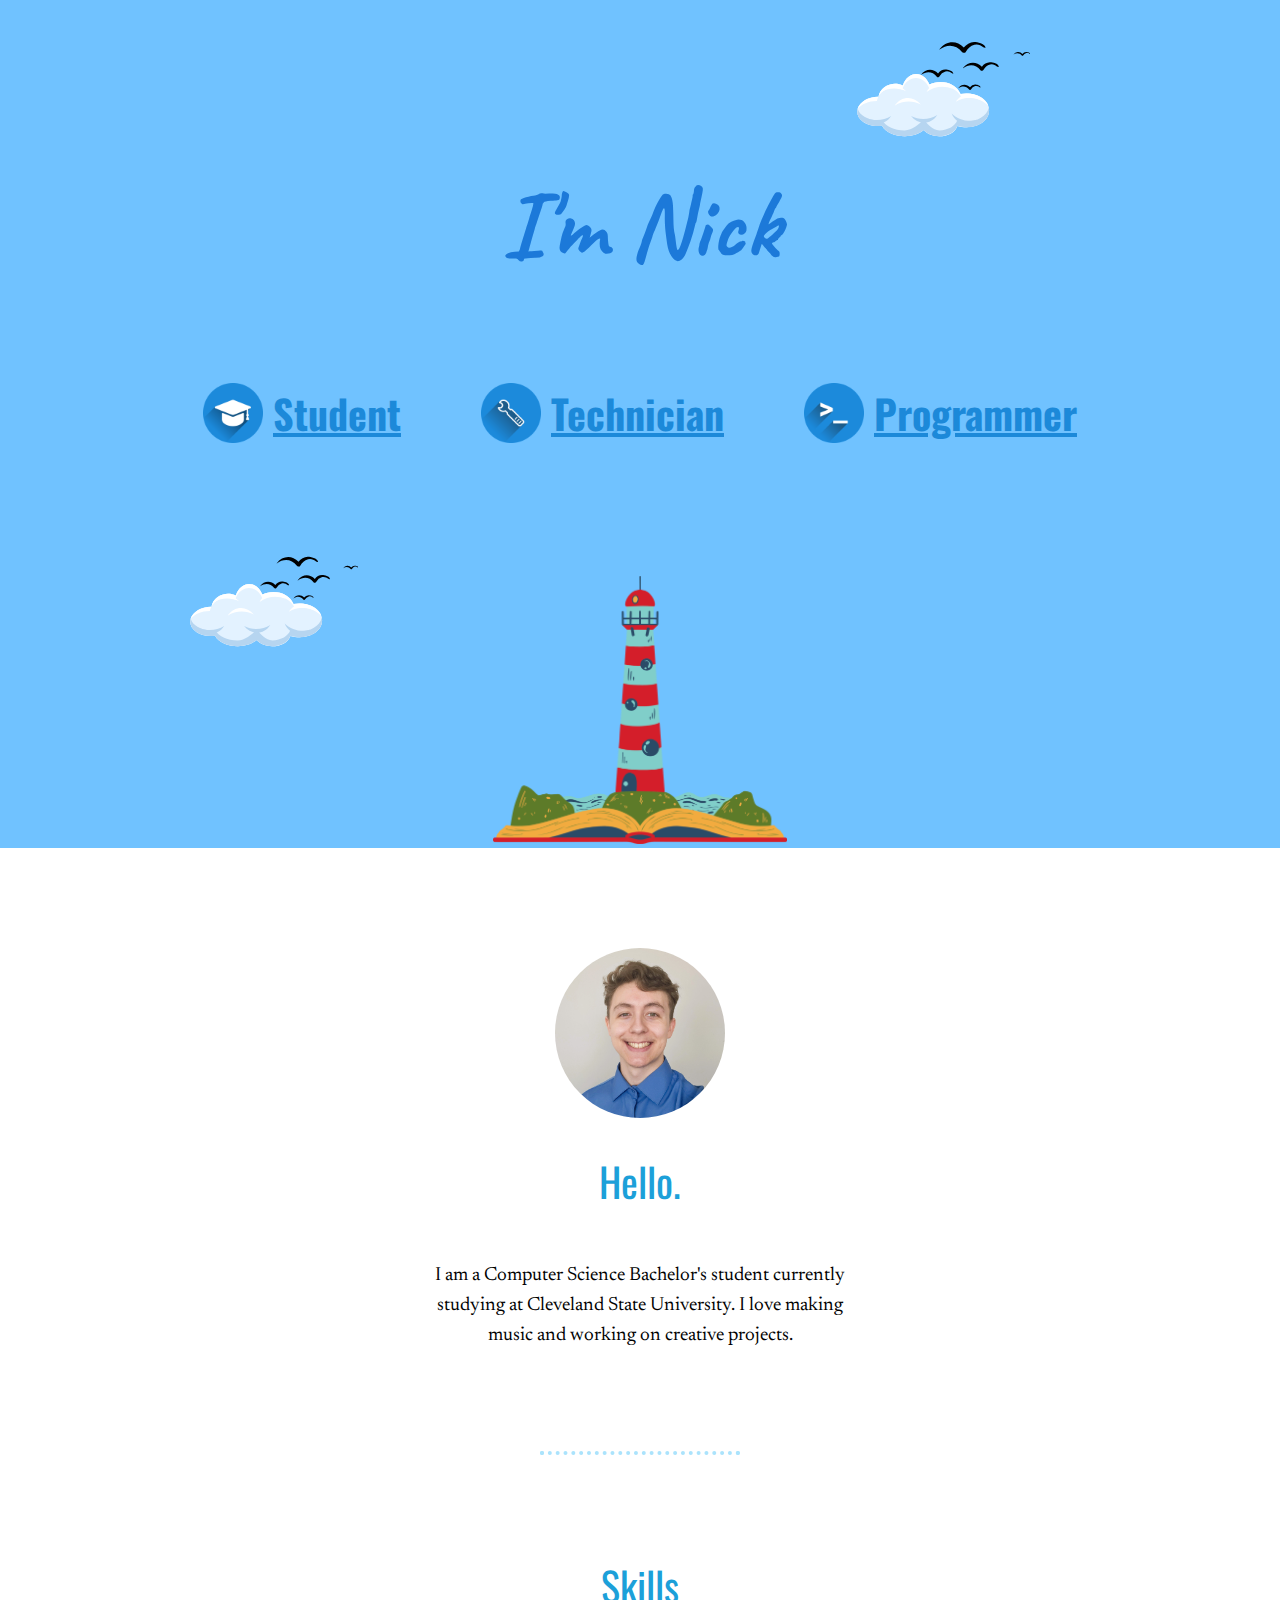
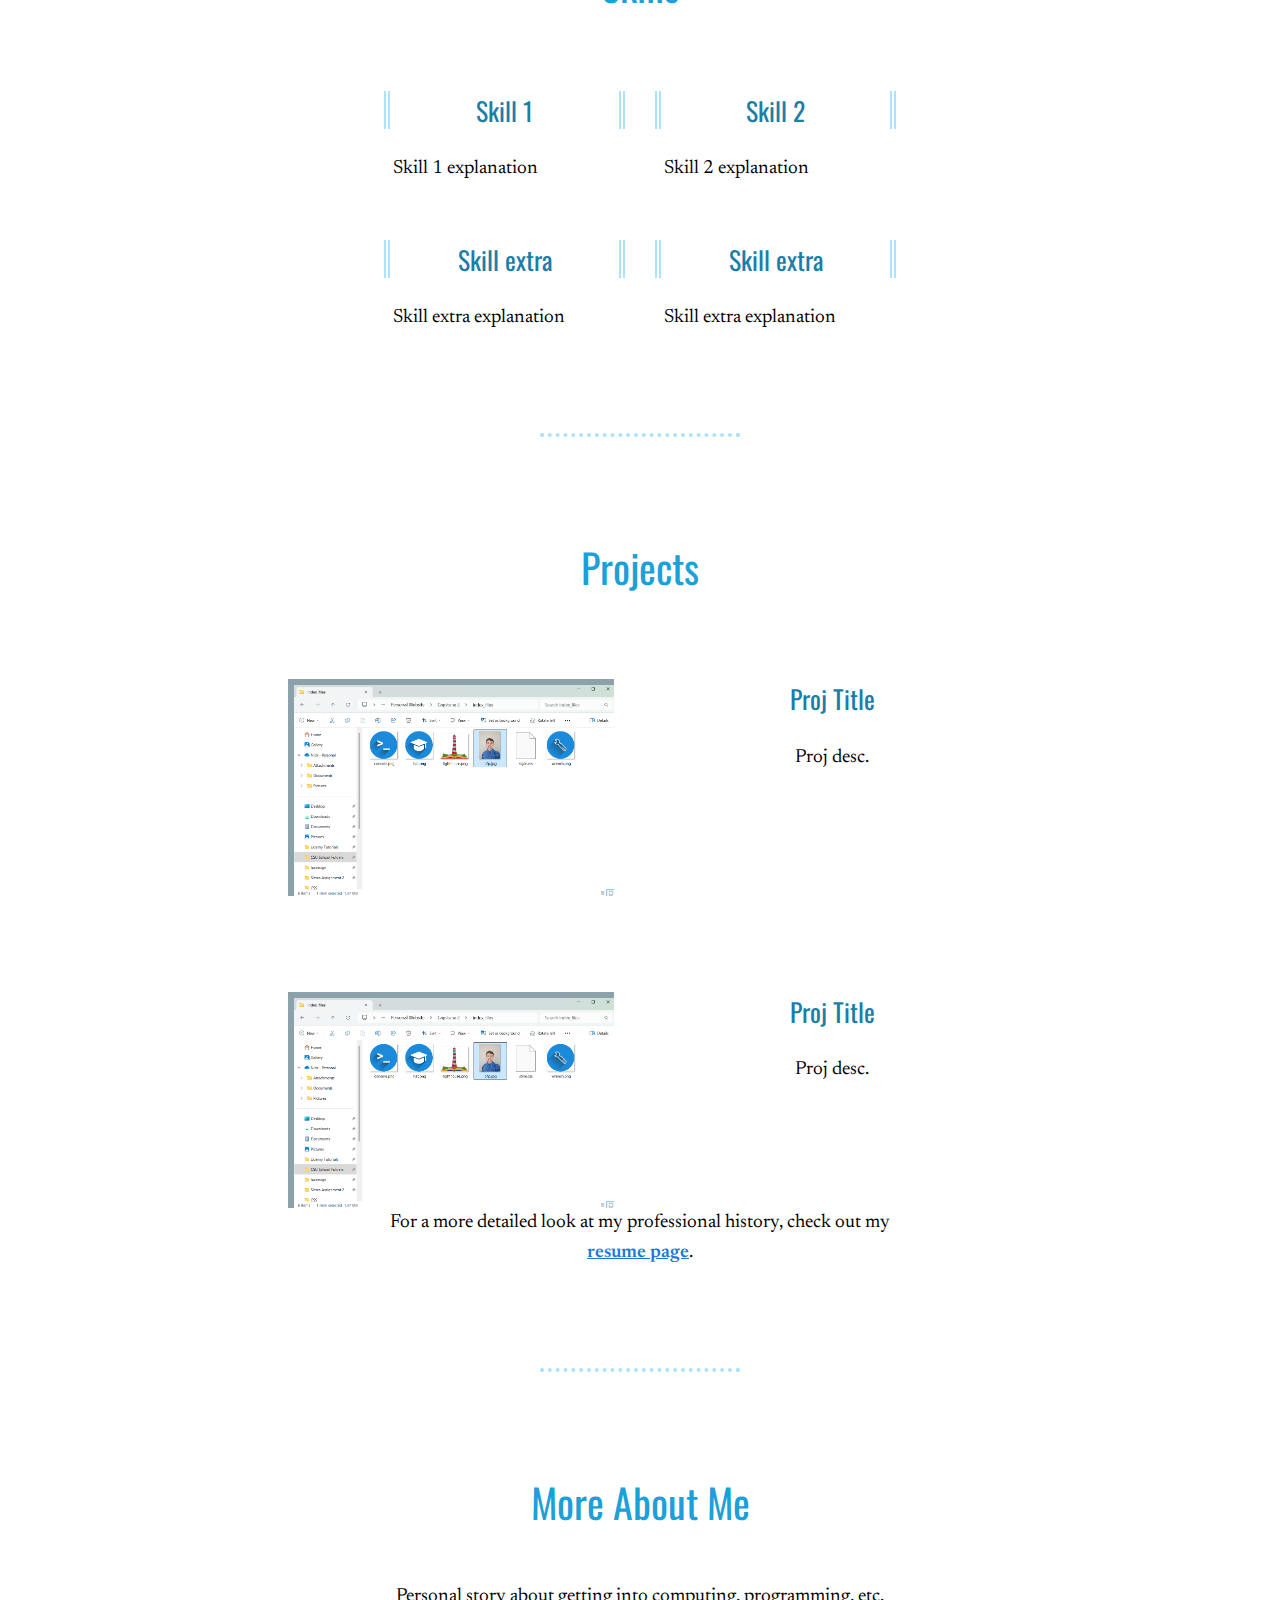
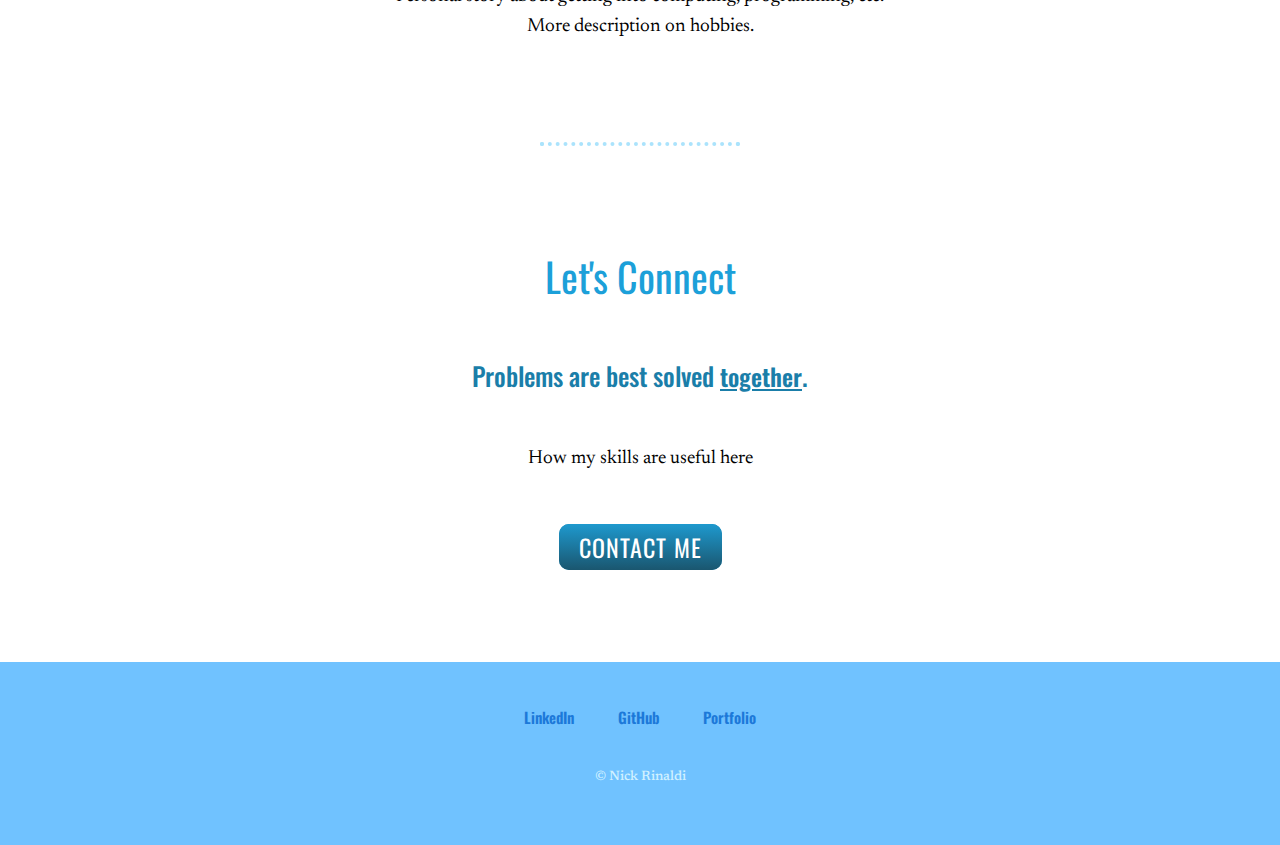
<file: index.html>
<!DOCTYPE html>
<html lang="eng-US">
  <head>
    <meta charset="UTF-8" />
    <meta name="viewport" content="width=device-width, initial-scale=1.0" />
    <title>Nick Rinaldi</title>

    <link href="./index_files/style.css" rel="stylesheet" />
    <link rel="preconnect" href="https://fonts.googleapis.com" />
    <link rel="preconnect" href="https://fonts.gstatic.com" crossorigin />
    <link
      href="https://fonts.googleapis.com/css2?family=Caveat:wght@400..700&family=Newsreader:ital,opsz,wght@0,6..72,200..800;1,6..72,200..800&family=Oswald:wght@200..700&display=swap"
      rel="stylesheet"
    />
  </head>

  <body>
    <div class="top-container div-fill">
      <svg
        xmlns="http://www.w3.org/2000/svg"
        xmlns:xlink="http://www.w3.org/1999/xlink"
        data-name="Layer 1"
        preserveAspectRatio="xMidYMid meet"
        version="1.0"
        viewBox="0.0 -1.9 107.6 49.2"
        zoomAndPan="magnify"
        style="fill: rgb(0, 0, 0)"
        original_string_length="2039"
        height="50px"
        class="bird b1"
      >
        <g id="__id8_s0svmqqsln">
          <path
            d="M18.3,7.46c7.44-5.69,16.33-5,22.05,2.5a1.75,1.75,0,0,0,1.74.75A1.79,1.79,0,0,0,44,9.8c2-3.3,4.7-6,8.53-7a9.2,9.2,0,0,1,5.63.44c1.79.65,3.11,2.36,5,2.54a.34.34,0,0,0,.35-.42C62.67,1.53,55.5,0,52.23,0,48.1.07,44.64,2.4,42.11,5.48,35-1.89,24.48-1.28,18.14,7.32,18.06,7.42,18.21,7.52,18.3,7.46Z"
            style="fill: rgb(0, 0, 0)"
          />
        </g>
        <g id="__id9_s0svmqqsln">
          <path
            d="M67.81,20.07a10.59,10.59,0,0,0-7.88,4.27c-5.57-5.74-13.73-5.26-18.67,1.43-.06.08.05.16.12.11,5.8-4.43,12.73-3.93,17.18,1.94a1.36,1.36,0,0,0,1.36.59,1.4,1.4,0,0,0,1.44-.71A11.21,11.21,0,0,1,68,22.24a7.1,7.1,0,0,1,4.39.35c1.4.5,2.42,1.83,3.88,2a.27.27,0,0,0,.27-.33C76,21.26,70.36,20,67.81,20.07Z"
            style="fill: rgb(0, 0, 0)"
          />
        </g>
        <g id="__id10_s0svmqqsln">
          <path
            d="M23.88,27.16A9.52,9.52,0,0,0,16.8,31c-5-5.16-12.34-4.73-16.79,1.29,0,.07,0,.14.11.1,5.22-4,11.44-3.53,15.44,1.75a1.23,1.23,0,0,0,1.22.52,1.24,1.24,0,0,0,1.3-.63,10.07,10.07,0,0,1,6-4.91,6.44,6.44,0,0,1,3.95.31c1.25.45,2.17,1.65,3.48,1.78a.25.25,0,0,0,.25-.3C31.19,28.23,26.17,27.12,23.88,27.16Z"
            style="fill: rgb(0, 0, 0)"
          />
        </g>
        <g id="__id11_s0svmqqsln">
          <path
            d="M53.16,42a6.61,6.61,0,0,0-4.92,2.66c-3.48-3.58-8.57-3.28-11.66.9,0,0,0,.1.08.07,3.62-2.77,7.94-2.46,10.72,1.21a.87.87,0,0,0,.85.37.88.88,0,0,0,.9-.44,7,7,0,0,1,4.15-3.41A4.43,4.43,0,0,1,56,43.6c.87.31,1.51,1.15,2.42,1.24a.17.17,0,0,0,.17-.21C58.24,42.77,54.75,42,53.16,42Z"
            style="fill: rgb(0, 0, 0)"
          />
        </g>
        <g id="__id12_s0svmqqsln">
          <path
            d="M103.53,9.8a5,5,0,0,0-3.71,2,5.51,5.51,0,0,0-8.78.68s0,.07.06,0c2.73-2.09,6-1.85,8.08.91a.65.65,0,0,0,.63.28.66.66,0,0,0,.68-.33,5.28,5.28,0,0,1,3.13-2.57,3.31,3.31,0,0,1,2.06.16c.66.24,1.14.86,1.83.93a.12.12,0,0,0,.12-.15C107.35,10.36,104.72,9.78,103.53,9.8Z"
            style="fill: rgb(0, 0, 0)"
          />
        </g>
      </svg>

      <svg
        xmlns="http://www.w3.org/2000/svg"
        xmlns:xlink="http://www.w3.org/1999/xlink"
        preserveAspectRatio="xMidYMid meet"
        version="1.0"
        viewBox="29.6 137.0 441.5 225.5"
        zoomAndPan="magnify"
        style="fill: rgb(0, 0, 0)"
        original_string_length="4785"
        width="232.63656371490794px"
        height="118.85613527979842px"
        class="cloud c1"
      >
        <g>
          <g id="__id13_s0pccs9s9">
            <path
              d="M 370.046875 214.453125 C 357.4375 179.757812 307.171875 164.597656 269.601562 183.84375 C 252.144531 137.019531 199.9375 138.867188 184.492188 186.835938 C 151.957031 171.296875 111.699219 189.40625 105.984375 222.878906 C 67.863281 223.011719 37.644531 244.871094 37.710938 271.152344 C 37.789062 300.589844 76.503906 322.5 117.765625 316.417969 C 137.097656 354.160156 214.53125 362.4375 251.542969 330.390625 C 279.851562 362.339844 348.308594 354.082031 360.046875 317 C 404.855469 331.40625 462.203125 310.378906 462.203125 267.011719 C 462.203125 227.164062 413.554688 205.789062 370.046875 214.453125"
              style="fill: rgb(227, 242, 255)"
            />
          </g>
          <g id="__id14_s0pccs9s9">
            <path
              d="M 370.046875 214.453125 C 357.4375 179.757812 307.171875 164.597656 269.601562 183.84375 C 252.144531 137.019531 199.9375 138.867188 184.492188 186.835938 C 151.957031 171.296875 111.699219 189.40625 105.984375 222.878906 C 67.863281 223.011719 37.644531 244.871094 37.710938 271.152344 C 37.789062 300.589844 76.503906 322.5 117.765625 316.417969 C 137.097656 354.160156 214.53125 362.4375 251.542969 330.390625 C 279.851562 362.339844 348.308594 354.082031 360.046875 317 C 404.855469 331.40625 462.203125 310.378906 462.203125 267.011719 C 462.203125 227.164062 413.554688 205.789062 370.046875 214.453125"
              style="fill: rgb(227, 242, 255)"
            />
          </g>
          <g id="__id15_s0pccs9s9">
            <path
              d="M 105.65625 222.886719 C 103.367188 227.15625 101.726562 231.8125 100.863281 236.828125 C 73.898438 236.910156 50.761719 247.3125 38.820312 262.402344 C 44.5625 240.265625 72.019531 223.109375 105.65625 222.886719"
              style="fill: rgb(255, 255, 255)"
            />
          </g>
          <g id="__id16_s0pccs9s9">
            <path
              d="M 460.289062 253.816406 C 443.589844 231.847656 407.515625 221.753906 374.316406 228.257812 C 361.257812 192.960938 309.210938 177.546875 270.304688 197.125 C 252.214844 149.496094 198.152344 151.378906 182.160156 200.15625 C 153.773438 186.84375 119.679688 197.835938 106.148438 222.007812 C 112.414062 189.078125 152.25 171.429688 184.5 186.828125 C 199.945312 138.859375 252.148438 137.015625 269.609375 183.847656 C 307.175781 164.605469 357.429688 179.765625 370.050781 214.453125 C 408.480469 206.8125 450.90625 222.582031 460.289062 253.816406"
              style="fill: rgb(255, 255, 255)"
            />
          </g>
          <g id="__id17_s0pccs9s9">
            <path
              d="M 106.148438 222.007812 C 106.078125 222.296875 106.027344 222.582031 105.976562 222.886719 L 105.65625 222.886719 C 105.808594 222.582031 105.976562 222.296875 106.148438 222.007812"
              style="fill: rgb(227, 242, 255)"
            />
          </g>
          <g id="__id18_s0pccs9s9">
            <path
              d="M 360.039062 316.992188 C 348.367188 353.980469 279.9375 362.425781 251.535156 330.390625 C 214.480469 362.488281 137.042969 354.09375 117.765625 316.414062 C 72.046875 323.195312 29.566406 295.421875 39.023438 261.675781 C 46.136719 286.472656 81.191406 303.207031 117.765625 297.785156 C 127.828125 317.449219 156.484375 331.625 190.273438 331.625 C 215.359375 331.625 237.972656 309.523438 251.894531 297.464844 C 262.480469 309.402344 280.722656 331.625 301.910156 331.625 C 330.28125 331.625 354.027344 317.414062 360.039062 298.359375 C 401.386719 311.660156 453.679688 294.800781 461.273438 257.695312 C 471.050781 305.5 409.464844 332.890625 360.039062 316.992188"
              style="fill: rgb(182, 213, 240)"
            />
          </g>
          <g id="__id19_s0pccs9s9">
            <path
              d="M 423.949219 297.574219 C 395.003906 322.199219 355.6875 312.292969 341.777344 277.097656 C 363.453125 297.980469 395.007812 305.84375 423.949219 297.574219"
              style="fill: rgb(182, 213, 240)"
            />
          </g>
          <g id="__id20_s0pccs9s9">
            <path
              d="M 146.90625 285.136719 C 126.160156 316.976562 85.648438 318.65625 62.304688 288.871094 C 89.023438 302.726562 121.511719 301.296875 146.90625 285.136719"
              style="fill: rgb(182, 213, 240)"
            />
          </g>
          <g id="__id21_s0pccs9s9">
            <path
              d="M 295.496094 281.636719 C 274.746094 313.480469 234.238281 315.160156 210.890625 285.375 C 237.609375 299.230469 270.097656 297.796875 295.496094 281.636719"
              style="fill: rgb(182, 213, 240)"
            />
          </g>
          <g id="__id22_s0pccs9s9">
            <path
              d="M 157.824219 251.824219 C 178.574219 219.980469 219.085938 218.300781 242.429688 248.085938 C 215.710938 234.230469 183.222656 235.664062 157.824219 251.824219"
              style="fill: rgb(255, 255, 255)"
            />
          </g>
          <g id="__id23_s0pccs9s9">
            <path
              d="M 354.863281 239.3125 C 375.613281 207.46875 416.125 205.789062 439.46875 235.574219 C 412.75 221.71875 380.261719 223.152344 354.863281 239.3125"
              style="fill: rgb(255, 255, 255)"
            />
          </g>
          <g id="__id24_s0pccs9s9">
            <path
              d="M 260.84375 207.550781 C 279.179688 174.257812 319.453125 169.585938 344.9375 197.5625 C 317.269531 185.722656 284.976562 189.554688 260.84375 207.550781"
              style="fill: rgb(255, 255, 255)"
            />
          </g>
          <g id="__id25_s0pccs9s9">
            <path
              d="M 110.394531 210.40625 C 130.832031 178.363281 171.324219 176.285156 194.960938 205.84375 C 168.105469 192.25 135.632812 194 110.394531 210.40625"
              style="fill: rgb(255, 255, 255)"
            />
          </g>
        </g>
      </svg>
      <h1>I'm Nick</h1>
      <div class="titles">
        <h2 class="title">
          <img src="./index_files/hat.png" class="title-icon" />
          Student
        </h2>
        <h2 class="title">
          <img src="./index_files/wrench.png" class="title-icon" />
          Technician
        </h2>
        <h2 class="title">
          <img src="./index_files/console.png" class="title-icon" />
          Programmer
        </h2>
      </div>
      <svg
        xmlns="http://www.w3.org/2000/svg"
        xmlns:xlink="http://www.w3.org/1999/xlink"
        data-name="Layer 1"
        preserveAspectRatio="xMidYMid meet"
        version="1.0"
        viewBox="0.0 -1.9 107.6 49.2"
        zoomAndPan="magnify"
        style="fill: rgb(0, 0, 0)"
        original_string_length="2039"
        height="50px"
        class="bird b2"
      >
        <g id="__id8_s0svmqqsln">
          <path
            d="M18.3,7.46c7.44-5.69,16.33-5,22.05,2.5a1.75,1.75,0,0,0,1.74.75A1.79,1.79,0,0,0,44,9.8c2-3.3,4.7-6,8.53-7a9.2,9.2,0,0,1,5.63.44c1.79.65,3.11,2.36,5,2.54a.34.34,0,0,0,.35-.42C62.67,1.53,55.5,0,52.23,0,48.1.07,44.64,2.4,42.11,5.48,35-1.89,24.48-1.28,18.14,7.32,18.06,7.42,18.21,7.52,18.3,7.46Z"
            style="fill: rgb(0, 0, 0)"
          />
        </g>
        <g id="__id9_s0svmqqsln">
          <path
            d="M67.81,20.07a10.59,10.59,0,0,0-7.88,4.27c-5.57-5.74-13.73-5.26-18.67,1.43-.06.08.05.16.12.11,5.8-4.43,12.73-3.93,17.18,1.94a1.36,1.36,0,0,0,1.36.59,1.4,1.4,0,0,0,1.44-.71A11.21,11.21,0,0,1,68,22.24a7.1,7.1,0,0,1,4.39.35c1.4.5,2.42,1.83,3.88,2a.27.27,0,0,0,.27-.33C76,21.26,70.36,20,67.81,20.07Z"
            style="fill: rgb(0, 0, 0)"
          />
        </g>
        <g id="__id10_s0svmqqsln">
          <path
            d="M23.88,27.16A9.52,9.52,0,0,0,16.8,31c-5-5.16-12.34-4.73-16.79,1.29,0,.07,0,.14.11.1,5.22-4,11.44-3.53,15.44,1.75a1.23,1.23,0,0,0,1.22.52,1.24,1.24,0,0,0,1.3-.63,10.07,10.07,0,0,1,6-4.91,6.44,6.44,0,0,1,3.95.31c1.25.45,2.17,1.65,3.48,1.78a.25.25,0,0,0,.25-.3C31.19,28.23,26.17,27.12,23.88,27.16Z"
            style="fill: rgb(0, 0, 0)"
          />
        </g>
        <g id="__id11_s0svmqqsln">
          <path
            d="M53.16,42a6.61,6.61,0,0,0-4.92,2.66c-3.48-3.58-8.57-3.28-11.66.9,0,0,0,.1.08.07,3.62-2.77,7.94-2.46,10.72,1.21a.87.87,0,0,0,.85.37.88.88,0,0,0,.9-.44,7,7,0,0,1,4.15-3.41A4.43,4.43,0,0,1,56,43.6c.87.31,1.51,1.15,2.42,1.24a.17.17,0,0,0,.17-.21C58.24,42.77,54.75,42,53.16,42Z"
            style="fill: rgb(0, 0, 0)"
          />
        </g>
        <g id="__id12_s0svmqqsln">
          <path
            d="M103.53,9.8a5,5,0,0,0-3.71,2,5.51,5.51,0,0,0-8.78.68s0,.07.06,0c2.73-2.09,6-1.85,8.08.91a.65.65,0,0,0,.63.28.66.66,0,0,0,.68-.33,5.28,5.28,0,0,1,3.13-2.57,3.31,3.31,0,0,1,2.06.16c.66.24,1.14.86,1.83.93a.12.12,0,0,0,.12-.15C107.35,10.36,104.72,9.78,103.53,9.8Z"
            style="fill: rgb(0, 0, 0)"
          />
        </g>
      </svg>
      <svg
        xmlns="http://www.w3.org/2000/svg"
        xmlns:xlink="http://www.w3.org/1999/xlink"
        preserveAspectRatio="xMidYMid meet"
        version="1.0"
        viewBox="29.6 137.0 441.5 225.5"
        zoomAndPan="magnify"
        style="fill: rgb(0, 0, 0)"
        original_string_length="4785"
        width="232.63656371490794px"
        height="118.85613527979842px"
        class="cloud c2"
      >
        <g>
          <g id="__id13_s0pccs9s9">
            <path
              d="M 370.046875 214.453125 C 357.4375 179.757812 307.171875 164.597656 269.601562 183.84375 C 252.144531 137.019531 199.9375 138.867188 184.492188 186.835938 C 151.957031 171.296875 111.699219 189.40625 105.984375 222.878906 C 67.863281 223.011719 37.644531 244.871094 37.710938 271.152344 C 37.789062 300.589844 76.503906 322.5 117.765625 316.417969 C 137.097656 354.160156 214.53125 362.4375 251.542969 330.390625 C 279.851562 362.339844 348.308594 354.082031 360.046875 317 C 404.855469 331.40625 462.203125 310.378906 462.203125 267.011719 C 462.203125 227.164062 413.554688 205.789062 370.046875 214.453125"
              style="fill: rgb(227, 242, 255)"
            />
          </g>
          <g id="__id14_s0pccs9s9">
            <path
              d="M 370.046875 214.453125 C 357.4375 179.757812 307.171875 164.597656 269.601562 183.84375 C 252.144531 137.019531 199.9375 138.867188 184.492188 186.835938 C 151.957031 171.296875 111.699219 189.40625 105.984375 222.878906 C 67.863281 223.011719 37.644531 244.871094 37.710938 271.152344 C 37.789062 300.589844 76.503906 322.5 117.765625 316.417969 C 137.097656 354.160156 214.53125 362.4375 251.542969 330.390625 C 279.851562 362.339844 348.308594 354.082031 360.046875 317 C 404.855469 331.40625 462.203125 310.378906 462.203125 267.011719 C 462.203125 227.164062 413.554688 205.789062 370.046875 214.453125"
              style="fill: rgb(227, 242, 255)"
            />
          </g>
          <g id="__id15_s0pccs9s9">
            <path
              d="M 105.65625 222.886719 C 103.367188 227.15625 101.726562 231.8125 100.863281 236.828125 C 73.898438 236.910156 50.761719 247.3125 38.820312 262.402344 C 44.5625 240.265625 72.019531 223.109375 105.65625 222.886719"
              style="fill: rgb(255, 255, 255)"
            />
          </g>
          <g id="__id16_s0pccs9s9">
            <path
              d="M 460.289062 253.816406 C 443.589844 231.847656 407.515625 221.753906 374.316406 228.257812 C 361.257812 192.960938 309.210938 177.546875 270.304688 197.125 C 252.214844 149.496094 198.152344 151.378906 182.160156 200.15625 C 153.773438 186.84375 119.679688 197.835938 106.148438 222.007812 C 112.414062 189.078125 152.25 171.429688 184.5 186.828125 C 199.945312 138.859375 252.148438 137.015625 269.609375 183.847656 C 307.175781 164.605469 357.429688 179.765625 370.050781 214.453125 C 408.480469 206.8125 450.90625 222.582031 460.289062 253.816406"
              style="fill: rgb(255, 255, 255)"
            />
          </g>
          <g id="__id17_s0pccs9s9">
            <path
              d="M 106.148438 222.007812 C 106.078125 222.296875 106.027344 222.582031 105.976562 222.886719 L 105.65625 222.886719 C 105.808594 222.582031 105.976562 222.296875 106.148438 222.007812"
              style="fill: rgb(227, 242, 255)"
            />
          </g>
          <g id="__id18_s0pccs9s9">
            <path
              d="M 360.039062 316.992188 C 348.367188 353.980469 279.9375 362.425781 251.535156 330.390625 C 214.480469 362.488281 137.042969 354.09375 117.765625 316.414062 C 72.046875 323.195312 29.566406 295.421875 39.023438 261.675781 C 46.136719 286.472656 81.191406 303.207031 117.765625 297.785156 C 127.828125 317.449219 156.484375 331.625 190.273438 331.625 C 215.359375 331.625 237.972656 309.523438 251.894531 297.464844 C 262.480469 309.402344 280.722656 331.625 301.910156 331.625 C 330.28125 331.625 354.027344 317.414062 360.039062 298.359375 C 401.386719 311.660156 453.679688 294.800781 461.273438 257.695312 C 471.050781 305.5 409.464844 332.890625 360.039062 316.992188"
              style="fill: rgb(182, 213, 240)"
            />
          </g>
          <g id="__id19_s0pccs9s9">
            <path
              d="M 423.949219 297.574219 C 395.003906 322.199219 355.6875 312.292969 341.777344 277.097656 C 363.453125 297.980469 395.007812 305.84375 423.949219 297.574219"
              style="fill: rgb(182, 213, 240)"
            />
          </g>
          <g id="__id20_s0pccs9s9">
            <path
              d="M 146.90625 285.136719 C 126.160156 316.976562 85.648438 318.65625 62.304688 288.871094 C 89.023438 302.726562 121.511719 301.296875 146.90625 285.136719"
              style="fill: rgb(182, 213, 240)"
            />
          </g>
          <g id="__id21_s0pccs9s9">
            <path
              d="M 295.496094 281.636719 C 274.746094 313.480469 234.238281 315.160156 210.890625 285.375 C 237.609375 299.230469 270.097656 297.796875 295.496094 281.636719"
              style="fill: rgb(182, 213, 240)"
            />
          </g>
          <g id="__id22_s0pccs9s9">
            <path
              d="M 157.824219 251.824219 C 178.574219 219.980469 219.085938 218.300781 242.429688 248.085938 C 215.710938 234.230469 183.222656 235.664062 157.824219 251.824219"
              style="fill: rgb(255, 255, 255)"
            />
          </g>
          <g id="__id23_s0pccs9s9">
            <path
              d="M 354.863281 239.3125 C 375.613281 207.46875 416.125 205.789062 439.46875 235.574219 C 412.75 221.71875 380.261719 223.152344 354.863281 239.3125"
              style="fill: rgb(255, 255, 255)"
            />
          </g>
          <g id="__id24_s0pccs9s9">
            <path
              d="M 260.84375 207.550781 C 279.179688 174.257812 319.453125 169.585938 344.9375 197.5625 C 317.269531 185.722656 284.976562 189.554688 260.84375 207.550781"
              style="fill: rgb(255, 255, 255)"
            />
          </g>
          <g id="__id25_s0pccs9s9">
            <path
              d="M 110.394531 210.40625 C 130.832031 178.363281 171.324219 176.285156 194.960938 205.84375 C 168.105469 192.25 135.632812 194 110.394531 210.40625"
              style="fill: rgb(255, 255, 255)"
            />
          </g>
        </g>
      </svg>
      <img src="./index_files/lighthouse.png" class="lighthouse" />
    </div>
    <div class="middle-container">
      <div class="pfp">
        <img
          src="./index_files/pfp.jpg"
          alt="a profile picture of me"
          height="260px"
        />
      </div>

      <h2 class="description">Hello.</h2>
      <p class="intro">I am a Computer Science Bachelor's student currently studying at Cleveland State University. I love making music and working on creative projects.</p>

      <hr/>

      <h2 class="description">Skills</h2>
      <div class="skill-grid center">
        <div class="skill">
          <h3>Skill 1</h3>
          <p>Skill 1 explanation</p>
        </div>

        <div class="skill">
          <h3>Skill 2</h3>
          <p>Skill 2 explanation</p>
        </div>

        <div class="skill">
          <h3>Skill extra</h3>
          <p>Skill extra explanation</p>
        </div>

        <div class="skill">
          <h3>Skill extra</h3>
          <p>Skill extra explanation</p>
        </div> 
      </div>

      <hr/>

      <h2 class="description">Projects</h2>
      <div class="project-grid center">
        <img src="./index_files/example.png" alt="proj" class="proj-img">
        <div class="proj-desc">
          <h3>Proj Title</h3>
          <p>Proj desc.</p>
        </div>
        
        <img src="./index_files/example.png" alt="proj" class="proj-img">
        <div class="proj-desc">
          <h3>Proj Title</h3>
          <p>Proj desc.</p>
        </div>
      </div>
      <p class="center">For a more detailed look at my professional history, check out my <a href="https://nrinaldi2.github.io/html-portfolio/" target="_blank">resume page</a>.
      </p>

      <hr/>

      <h2 class="description">More About Me</h2>
      <p class="center">Personal story about getting into computing, programming, etc. More description on hobbies.</p>
      
      <hr/>

      <h2 class="description">Let's Connect</h2>
      <h3 class="connect">Problems are best solved <span id="together">together</span>.</h3>
      <p class="connect center">How my skills are useful here</p>
      <a class="btn" href="mailto:rinaldi.nicholas@outlook.com" >Contact Me</a>
    </div>

    <div class="bottom-container div-fill">
      <div class="socials">
        <a href="https://www.linkedin.com/in/nickjrinaldi/" class="social">LinkedIn</a>
        <a href="https://github.com/nrinaldi2" class="social">GitHub</a>
        <a href="" class="social">Portfolio</a>
      </div>
      <div class="branding">
        <p>&copy Nick Rinaldi</p>
      </div>
    </div>
  </body>
</html>
</file>
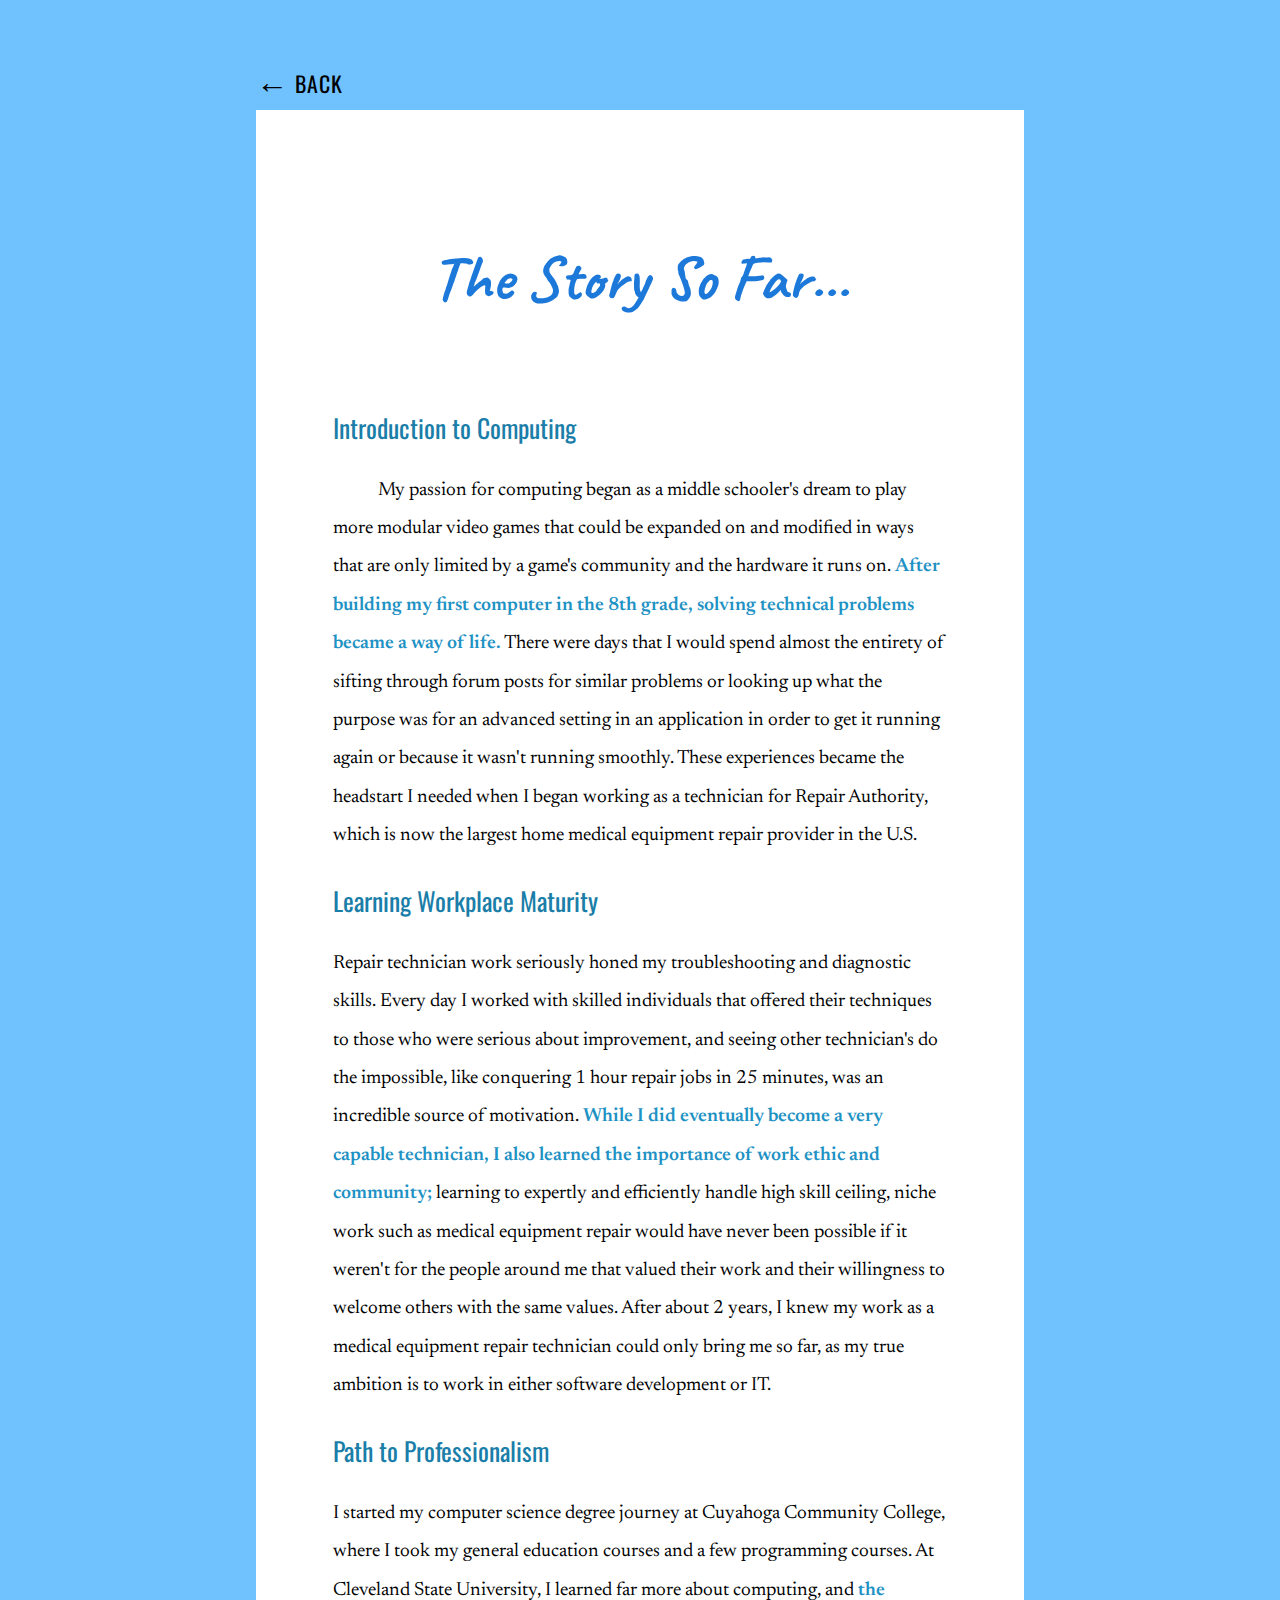
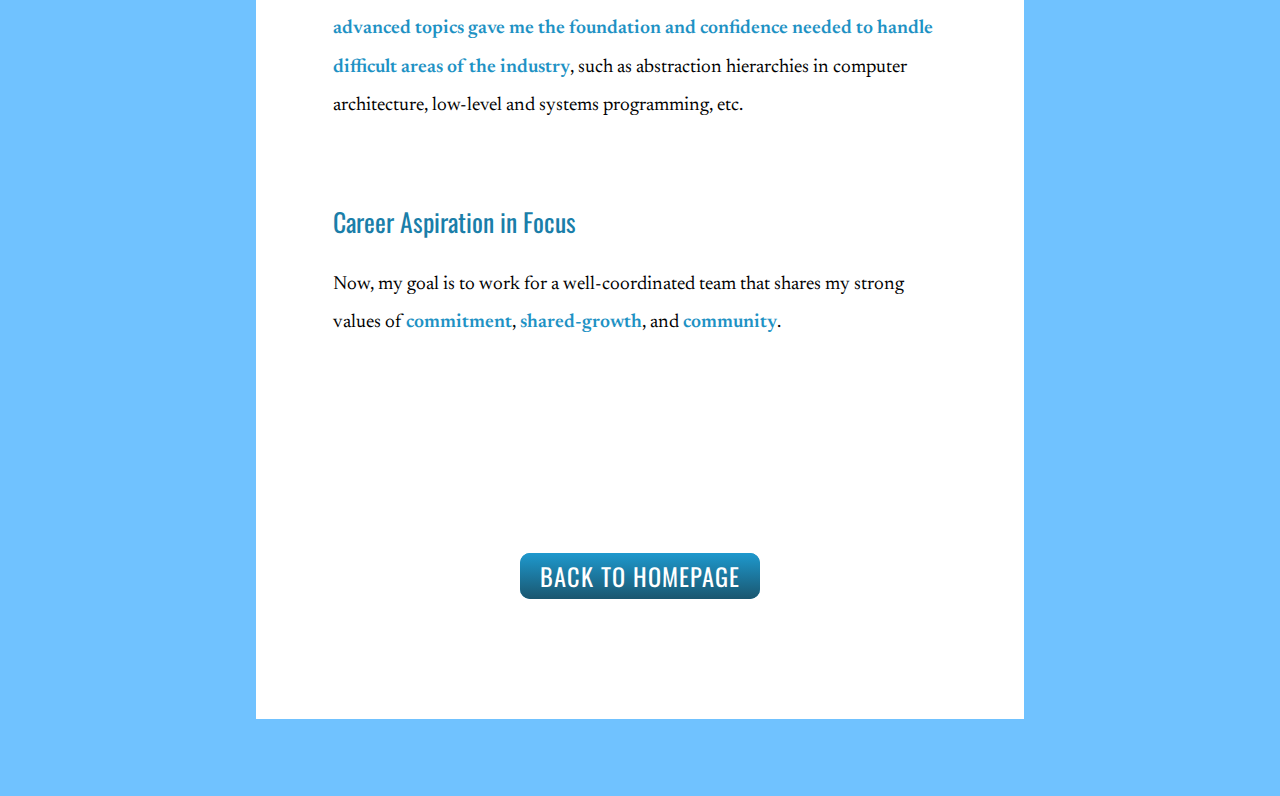
<file: about-me/about.html>
<!DOCTYPE html>
<html lang="eng-US">
  <head>
    <meta charset="UTF-8" />
    <meta name="viewport" content="width=device-width, initial-scale=1.0" />
    <title>About Me</title>
    <link href="../index_files/style.css" rel="stylesheet" />
    <link href="./index_files/about-style.css" rel="stylesheet" />

    <link rel="preconnect" href="https://fonts.googleapis.com" />
    <link rel="preconnect" href="https://fonts.gstatic.com" crossorigin />
    <link
      href="https://fonts.googleapis.com/css2?family=Caveat:wght@400..700&family=Newsreader:ital,opsz,wght@0,6..72,200..800;1,6..72,200..800&family=Oswald:wght@200..700&display=swap"
      rel="stylesheet"
    />
  </head>

  <body class="div-fill">
    <a class="btn back" href="../index.html"
        ><span id="arrow">&larr;</span> Back</a
      >
    <div class="middle-container">
      <h1>The Story So Far...</h1>
      <div class="center par">
        <h3>Introduction to Computing</h3>
        <p class="first">
          My passion for computing began as a middle schooler's dream to play
          more modular video games that could be expanded on and modified in
          ways that are only limited by a game's community and the hardware it
          runs on.
          <span class="highlight"
            >After building my first computer in the 8th grade, solving
            technical problems became a way of life.</span
          >
          There were days that I would spend almost the entirety of sifting
          through forum posts for similar problems or looking up what the
          purpose was for an advanced setting in an application in order to get
          it running again or because it wasn't running smoothly. These
          experiences became the headstart I needed when I began working as a
          technician for Repair Authority, which is now the largest home medical
          equipment repair provider in the U.S.
        </p>

        <h3>Learning Workplace Maturity</h3>
        <p>
          Repair technician work seriously honed my troubleshooting and
          diagnostic skills. Every day I worked with skilled individuals that
          offered their techniques to those who were serious about improvement,
          and seeing other technician's do the impossible, like conquering 1
          hour repair jobs in 25 minutes, was an incredible source of
          motivation.
          <span class="highlight"
            >While I did eventually become a very capable technician, I also
            learned the importance of work ethic and community;</span
          >
          learning to expertly and efficiently handle high skill ceiling, niche
          work such as medical equipment repair would have never been possible
          if it weren't for the people around me that valued their work and
          their willingness to welcome others with the same values. After about
          2 years, I knew my work as a medical equipment repair technician could
          only bring me so far, as my true ambition is to work in either
          software development or IT.
        </p>

        <h3>Path to Professionalism</h3>
        <p>
          I started my computer science degree journey at Cuyahoga Community
          College, where I took my general education courses and a few
          programming courses. At Cleveland State University, I learned far more
          about computing, and
          <span class="highlight"
            >the advanced topics gave me the foundation and confidence needed to
            handle difficult areas of the industry</span
          >, such as abstraction hierarchies in computer architecture, low-level
          and systems programming, etc.
        </p>

        <h3 class="last">Career Aspiration in Focus</h3>
        <p>
          Now, my goal is to work for a well-coordinated team that shares my
          strong values of <span class="highlight">commitment</span>,
          <span class="highlight">shared-growth</span>, and
          <span class="highlight">community</span>.
        </p>
      </div>
      <a class="btn" href="../index.html">Back to Homepage</a>
    </div>
  </body>
</html>
</file>
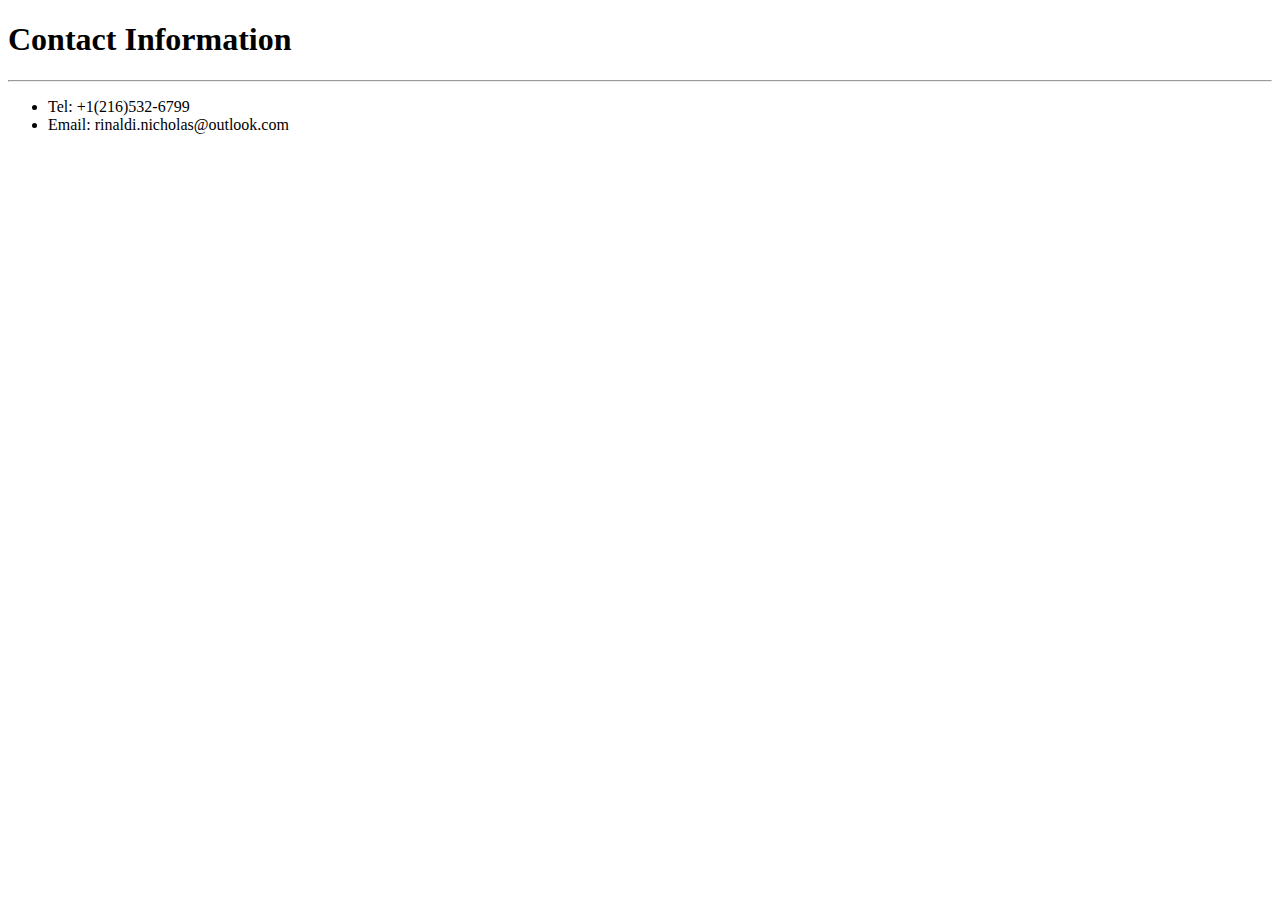
<file: Capstone 1 (OL Resume)/contact.html>
<!DOCTYPE html>
<html lang="en">
<head>
    <meta charset="UTF-8">
    <meta name="viewport" content="width=device-width, initial-scale=1.0">
    <title>Nick Rinaldi Contact Info</title>
</head>
<body>
    <h1>Contact Information</h1>
    <hr />

    <ul>
        <li>Tel: +1(216)532-6799</li>
        <li>Email: rinaldi.nicholas@outlook.com</li>
    </ul>
</body>
</html>
</file>
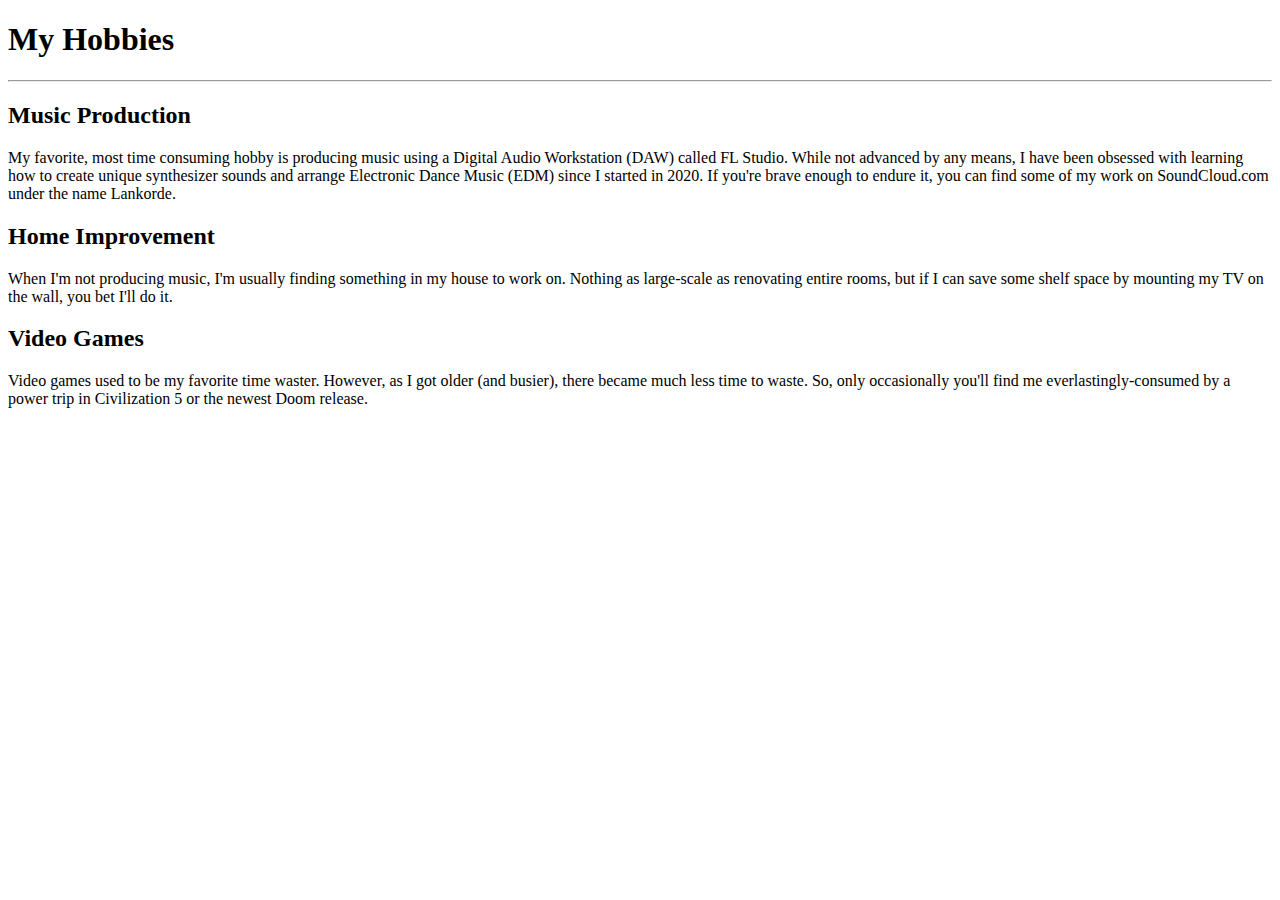
<file: Capstone 1 (OL Resume)/hobbies.html>
<!DOCTYPE html>
<html lang="en">
<head>
    <meta charset="UTF-8">
    <meta name="viewport" content="width=device-width, initial-scale=1.0">
    <title>Nick Rinaldi Hobbies</title>
</head>
<body>
    <h1>My Hobbies</h1>
    <hr />

    <h2>Music Production</h2>
    <p>
        My favorite, most time consuming hobby is producing music using a Digital Audio Workstation (DAW) 
        called FL Studio. While not advanced by any means, I have been obsessed with learning how to create 
        unique synthesizer sounds and arrange Electronic Dance Music (EDM) since I started in 2020. If you're 
        brave enough to endure it, you can find some of my work on SoundCloud.com under the name Lankorde.
    </p>

    <h2>Home Improvement</h2>
    <p>
        When I'm not producing music, I'm usually finding something in my house to work on. Nothing as large-scale as 
        renovating entire rooms, but if I can save some shelf space by mounting my TV on the wall, you bet I'll do it.
    </p>

    <h2>Video Games</h2>
    <p>
        Video games used to be my favorite time waster. However, as I got older (and busier), there became much less time
        to waste. So, only occasionally you'll find me everlastingly-consumed by a power trip in Civilization 5 or the
        newest Doom release.
    </p>

</body>
</html>
</file>
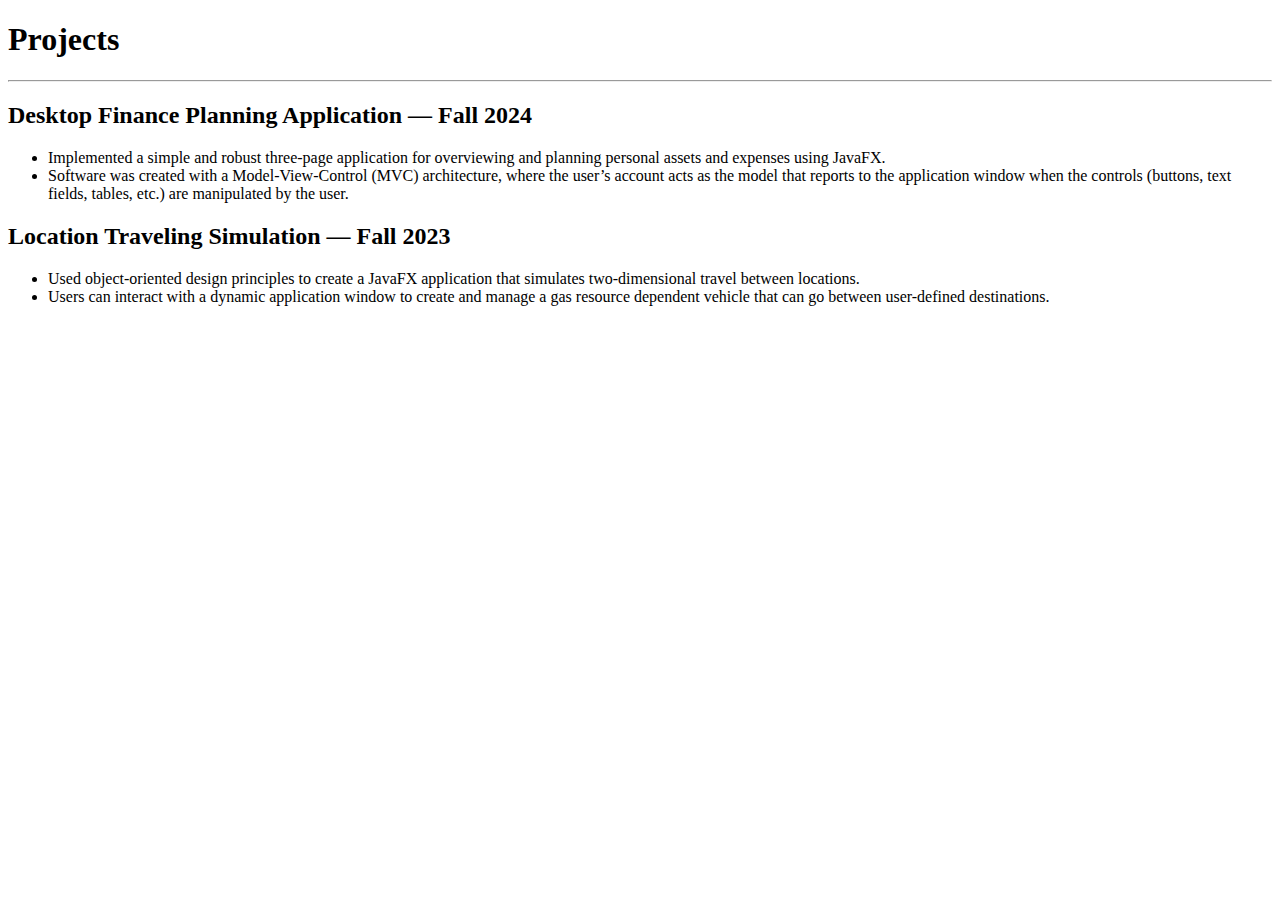
<file: Capstone 1 (OL Resume)/projects.html>
<!DOCTYPE html>
<html lang="en">
<head>
    <meta charset="UTF-8">
    <meta name="viewport" content="width=device-width, initial-scale=1.0">
    <title>Nick Rinaldi Projects</title>
</head>
<body>
    <h1>Projects</h1>
    <hr />

    <h2>Desktop Finance Planning Application &mdash; Fall 2024</h2>
    <ul>
        <li>Implemented a simple and robust three-page application for overviewing and planning personal assets and expenses using JavaFX.</li>
        <li>Software was created with a Model-View-Control (MVC) architecture, where the user’s account acts as the model that reports to the application window when the controls (buttons, text fields, tables, etc.) are manipulated by the user.</li>
    </ul>

    <h2>Location Traveling Simulation &mdash; Fall 2023</h2>
    <ul>
        <li>Used object-oriented design principles to create a JavaFX application that simulates two-dimensional travel between locations.</li>
        <li>Users can interact with a dynamic application window to create and manage a gas resource dependent vehicle that can go between user-defined destinations.</li>
    </ul>
    
</body>
</html>
</file>
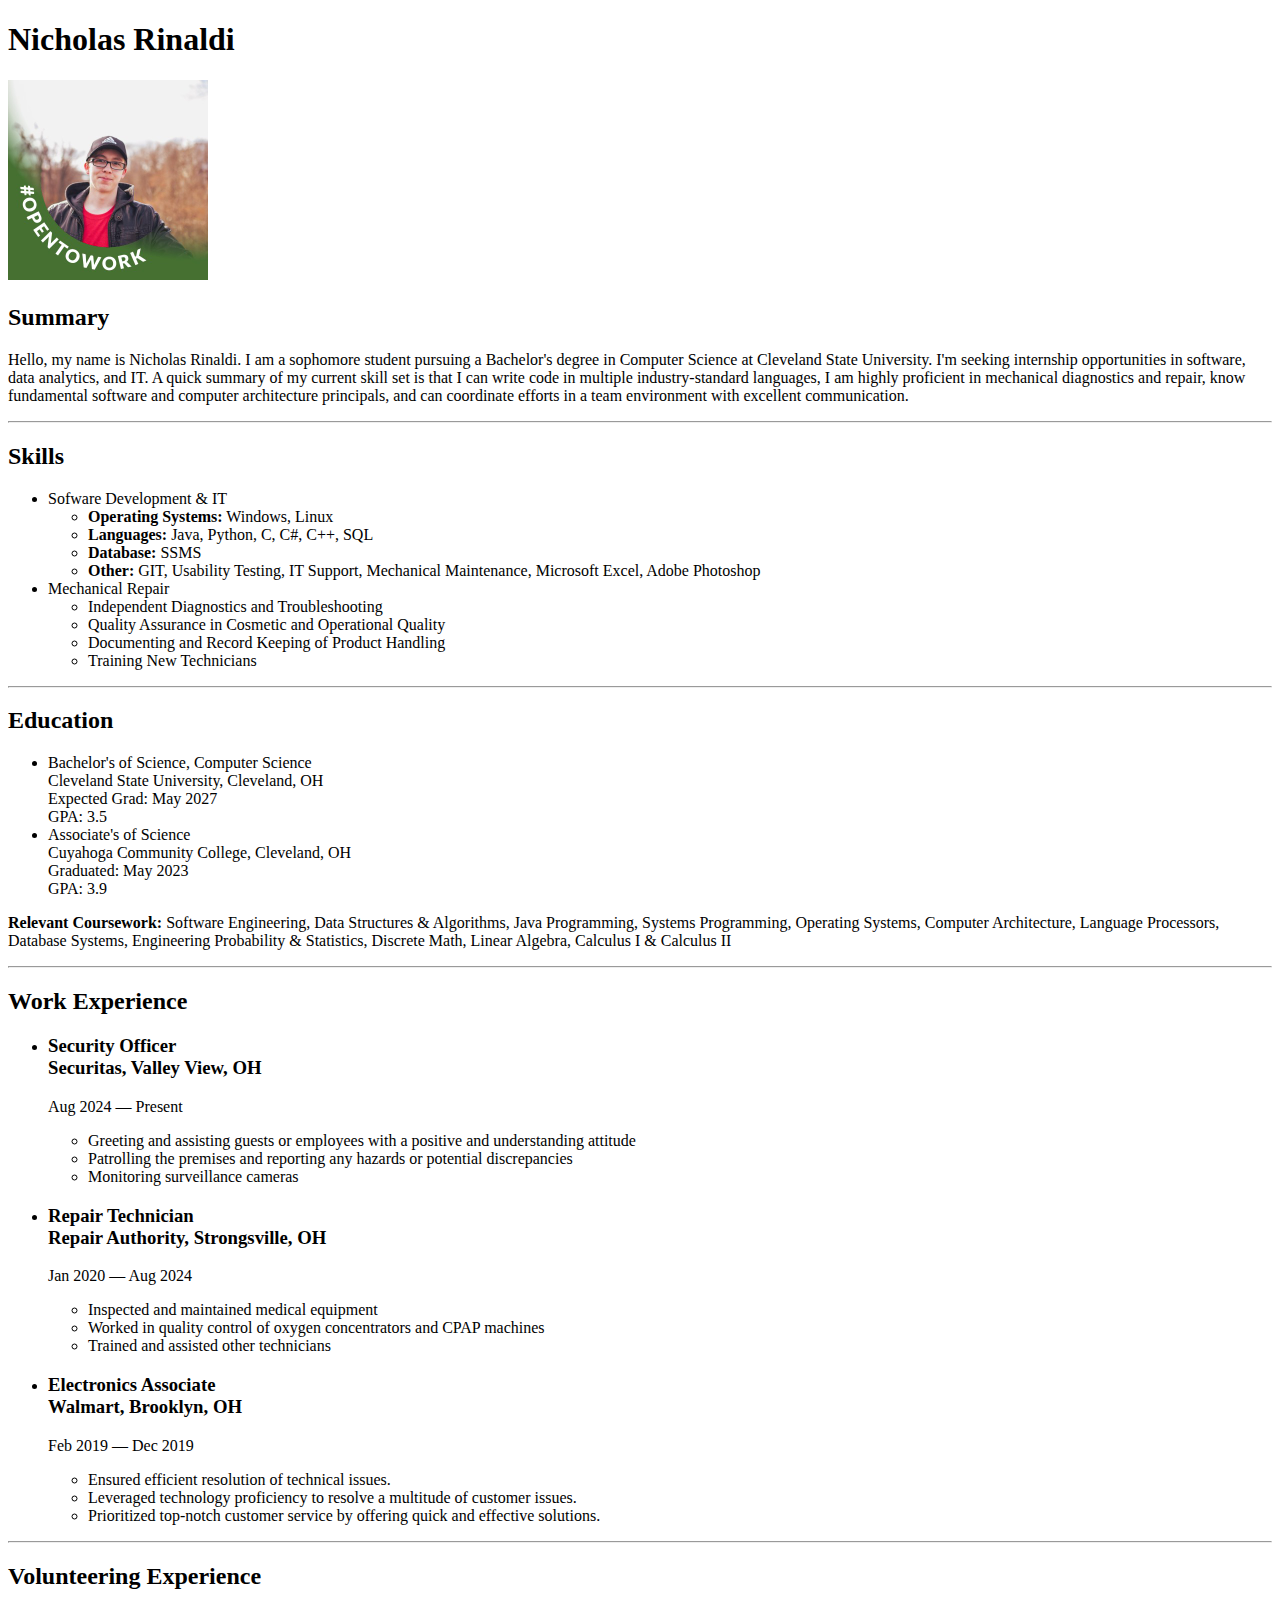
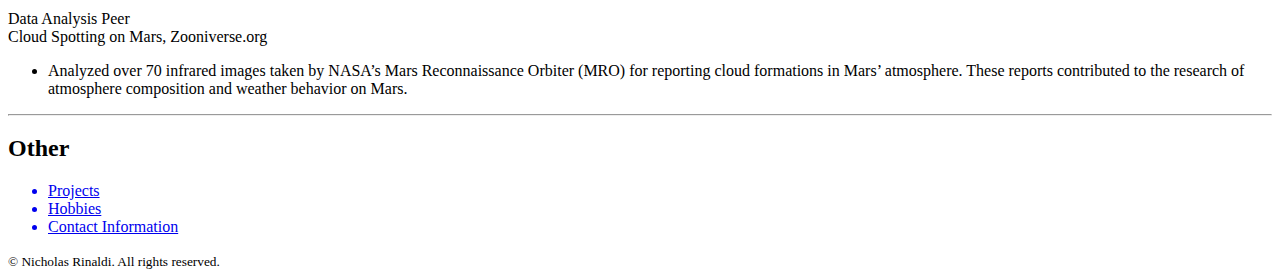
<file: Capstone 1 (OL Resume)/resume.html>
<!DOCTYPE html>

<html lang="en-US">
    <head>
       <meta charset="UTF-8">
       <meta name="viewport" content="width=device-width, initial-scale=1.0">
       <title>Nick Rinaldi's Resume</title> 
    </head>

    <body>
        <h1>Nicholas Rinaldi</h1>
        <img height="200" src="./assets/images/profile-pic.jpg" alt="A picture of me.">

        <h2>Summary</h2>
        <p>Hello, my name is Nicholas Rinaldi. I am a sophomore student pursuing a Bachelor's degree in 
          Computer Science at Cleveland State University. I'm seeking internship opportunities in software, data analytics,
          and IT. A quick summary of my current skill set is that I can write code in multiple industry-standard languages, 
          I am highly proficient in mechanical diagnostics and repair, know fundamental software and computer architecture 
          principals, and can coordinate efforts in a team environment with excellent communication.</p>
        <hr />

        <h2>Skills</h2>
        <ul>
            <li>
                Sofware Development & IT
                <ul>
                    <li><b>Operating Systems:</b> Windows, Linux</li>
                    <li><b>Languages:</b> Java, Python, C, C#, C++, SQL</li>
                    <li><b>Database:</b> SSMS</li>
                    <li><b>Other:</b> GIT, Usability Testing, IT Support, Mechanical Maintenance, Microsoft Excel, Adobe Photoshop</li>
                </ul>
            </li>

            <li>
                Mechanical Repair
                <ul>
                    <li>Independent Diagnostics and Troubleshooting</li>
                    <li>Quality Assurance in Cosmetic and Operational Quality</li>
                    <li>Documenting and Record Keeping of Product Handling</li>
                    <li>Training New Technicians</li>
                </ul>
            </li>
        </ul>
        <hr />

        <h2>Education</h2>
        <ul>
            <li>Bachelor's of Science, Computer Science
            <br />Cleveland State University, Cleveland, OH
            <br />Expected Grad: May 2027<br />GPA: 3.5
            </li>

            <li>Associate's of Science
            <br />Cuyahoga Community College, Cleveland, OH
            <br />Graduated: May 2023
            <br />GPA: 3.9
            </li>
        </ul>
        <p>
        <b>Relevant Coursework:</b> Software Engineering, Data Structures & Algorithms, Java Programming, Systems Programming, Operating Systems,
        Computer Architecture, Language Processors, Database Systems, Engineering Probability & Statistics, Discrete Math, Linear Algebra, Calculus I & Calculus II
        </p>

        <hr />

        <h2>Work Experience</h2>
        <ul>
            <li>
                <h3>
                    Security Officer
                    <br />Securitas, Valley View, OH
                </h3>

                <p>Aug 2024 &mdash; Present</p>
                <ul>
                    <li>Greeting and assisting guests or employees with a positive and understanding attitude</li>
                    <li>Patrolling the premises and reporting any hazards or potential discrepancies</li>
                    <li>Monitoring surveillance cameras</li>
                </ul>
            </li>
            
            <li>
                <h3>
                    Repair Technician
                    <br />Repair Authority, Strongsville, OH
                </h3>

                <p>Jan 2020 &mdash; Aug 2024</p>
                <ul>
                    <li>Inspected and maintained medical equipment</li>
                    <li>Worked in quality control of oxygen concentrators and CPAP machines</li>
                    <li>Trained and assisted other technicians</li>
                </ul>
            </li>

            <li>
                <h3>
                    Electronics Associate
                    <br />Walmart, Brooklyn, OH
                </h3>

                <p>Feb 2019 &mdash; Dec 2019</p>
                <ul>
                    <li>Ensured efficient resolution of technical issues.</li>
                    <li>Leveraged technology proficiency to resolve a multitude of customer issues.</li>
                    <li>Prioritized top-notch customer service by offering quick and effective solutions.</li>
                </ul>
            </li>    
        </ul>
        <hr />
        
        <h2>Volunteering Experience</h2>
            <p>
                Data Analysis Peer
                <br />Cloud Spotting on Mars, Zooniverse.org
                <ul>
                    <li>
                    Analyzed over 70 infrared images taken by NASA’s Mars Reconnaissance Orbiter (MRO) for 
                    reporting cloud formations in Mars’ atmosphere. These reports contributed to the research 
                    of atmosphere composition and weather behavior on Mars.
                    </li>
                </ul> 
            </p>
            <hr />

            <h2>Other</h2>
            <ul>
                <a href="./projects.html"><li>Projects</li></a>
                <a href="./hobbies.html"><li>Hobbies</li></a>
                <a href="./contact.html"><li>Contact Information</li></a>
            </ul>

        <footer><small>© Nicholas Rinaldi. All rights reserved.</small></footer>
    </body>
</html>
</file>
<file: index_files/style.css>
body {
    margin: 0px;
    text-align: center;
    min-width: 350px;
}

.top-container {
    position: relative;
    padding-top: 100px;
}
.middle-container {
    background-color: white;
    margin: 100px auto;
}

.bottom-container {
    background-color: white;
    padding: 40px 0 40px;
}

h1 {
    color:#1c79d9;
    text-wrap: nowrap;
    font-family: caveat;
    font-size: 6rem;
}

h2 {
    color:#1c89d9;
    text-decoration: underline;
    font-family: oswald;
    font-size: 2.5rem;
}

h3 {
    text-decoration: none;
    font-family: oswald;
    font-size: 1.6rem;
    font-weight: 400;
    color:#1a7ea9;
}

p {
    font-family: 'Newsreader';
    font-size: 1.2rem;
    line-height: 30px;
}

a {
    color:#1c79d9;
    font-weight: 600;
}

a:hover {
    color:#abe3fc;
}

hr {
    border: dotted #abe3fc 4px;
    border-bottom: none;
    width: 15%;
    margin: 100px auto;
}

strong {
    font-weight: normal;
    text-decoration: underline;
}

ol {
    margin-top: 0px;
}

li {
    margin-top: 10px;
    font-size: 1.1rem;
}

.par {
    text-align: left;
}

.div-fill {
    background-color: #70c2ff;
    overflow-x: hidden;
}

.center {
    width: 40%;
    margin: 0 auto;
}

.highlight {
    color: #1e92c4;
    font-weight: 600;
}

.description {
    text-decoration: none;
    font-weight: 400;
    color:#1ca0d9;
    margin-bottom: 50px;
}

p.intro {
    width: 35%;
    min-width: 309px;
    margin: 19.2px auto;
}

.titles {
    display: flex;
    align-items: center;
    justify-content: center;
    gap: 80px;
}

.title {
    display: flex;
    gap: 10px;
    align-items: center;
}

.title-icon {
    height: 1.5em;
}

.skill-grid {
    display: grid;
    grid-template-columns: 1fr 1fr;
    grid-template-rows: 1fr 1fr;
    grid-auto-rows: 1fr;
    gap: 30px;
    min-width: fit-content; 
}

.skill p {
    max-width: 300px;
    margin: auto;
    padding-left: 9px;
    text-align: left;
}

.skill-grid h3 {
    border-style: none double;
    border-width: 6px;
    border-color:#abe3fc;
    text-wrap: nowrap;
    padding: 0px 10px;
}

.project-grid {
    height: auto;
    display: grid;
    grid-template-columns: 1fr 1fr;
    grid-template-rows: auto auto;
    grid-auto-rows: auto auto;
    gap: 4rem;
    margin-top: 82px;
    width: 55%;
    row-gap: 6rem;
}
.proj-img {
    width: 100%;
    height: auto;
    margin: 0 auto;
    border-color: #d0f1ff;
    border-style: inset none none inset;
    border-width: 6px;
}

.proj-desc > h3 {
    margin-top: 0px;
}

.par p {
    margin-bottom: 0px;
} 

.proj-desc {
    height: fit-content;
}

.proj-desc .par {
    border-color: #abe3fc;
    border-style: none inset inset none;
    border-width: 6px;
    text-wrap: wrap;
    padding-right: 10px;
    width: 100%;
}

.extra {
    margin-top: 150px;
}

.bird {
    height: 50px;
    margin: 0px;
}

.b1 {
    position: absolute;
    right: 250px;
    top: 40px;
    height: 50px;
}

.b2 {
    position: absolute;
    left: 260px;
    top: 555px;
    height: 45px;
}

.cloud {
    height: 50px;
    margin: 0px;
}

.c1 {
    position: absolute;
    right: 240px;
    top: 70px;
    height: 70px;
}

.c2 {
    position: absolute;
    left: 140px;
    top: 580px;
    height: 70px;
}

.lighthouse {
    position: relative;
    z-index: 1;
    margin-top: 100px;
    margin-bottom: 0;
    height: 267.79px;
}

.pfp {
    height: 170px;
    width: 170px;
    border-radius: 50%;
    overflow: hidden;
    margin: 0px auto;
    text-align: center;
}

.pfp > img {
    position: relative;
    bottom: 50px;
    right: 15px;
}

h3.connect {
    margin-top: 0px;
    font-weight: 500;
}

#together {
    text-decoration: underline;
    font-weight: 600;
    font-size: 1.5rem;
}

p.connect {
    margin-top: 50px;
    margin-bottom: 70px;
}

.btn {
    padding: 5px 20px;
    background-color: #1b89b8;
    background-image: -webkit-linear-gradient(top, #1e99ce, #1a566f);
    background-image: -moz-linear-gradient(top, #1e99ce, #1a566f);
    background-image: -ms-linear-gradient(top, #1e99ce, #1a566f);
    background-image: -o-linear-gradient(top, #1e99ce, #1a566f);
    background-image: linear-gradient(to bottom, #1e99ce, #1a566f);
    -webkit-border-radius: 10;
    -moz-border-radius: 10;
    border-radius: 10px;
    color:#ffffff;
    font-family: 'Oswald';
    font-size: 1.5em;
    font-weight: 400;
    letter-spacing: 1px;
    line-height: 3px;
    text-decoration: none;
    text-transform: uppercase;
}

.btn:hover {
    background-color: #1e99ce;
    color:#ffffff;
    background-image: -webkit-linear-gradient(top, #21a5dd, #25789b);
    background-image: -moz-linear-gradient(top, #21a5dd, #25789b);
    background-image: -ms-linear-gradient(top, #21a5dd, #25789b);
    background-image: -o-linear-gradient(top, #21a5dd, #25789b);
    background-image: linear-gradient(to bottom, #21a5dd, #25789b);
    cursor: pointer;
}

.social {
    font-family: 'Oswald';
    font-size: 0.95rem;
    text-decoration: none;
    line-height: 30px;
    padding: auto 0;
}

.socials a {
    margin: 0px 20px;
}

.branding {
    margin: 0 auto;
}

.branding > p {
    margin-top: 30px;
    font-size: 0.85rem;
    font-weight: 500;
    color:#d0f1ff;
}

@media (max-width: 890px) {
    h1 {
        margin-bottom: 25px;
    }
    .titles {
        flex-direction: column;
        flex-wrap: nowrap;
        gap: 0px;
    }
    .title {
        flex-wrap: nowrap;
        flex-direction: column;
    }
    .b2 {
        top: 975px;
    }
    .c2 {
        top: 1000px;
    }

    .skill {
        grid-column: span 2;
    }

    .project-grid {
        margin-top: 0px;
        column-gap: 0px;
        row-gap: 3rem;
    }

    .proj-img {
        margin: 30px auto 0;
    }

    .proj-desc {
        margin-bottom: 70px;
    }

    .proj-img, .proj-desc {
        grid-column: span 2;
    }

    .proj-ext {
        margin-top: 100px;
    }
}
</file>
<file: about-me/index_files/about-style.css>
html {
    min-width: 320px;
}

body {
    padding-top: 6vw;    
}

.middle-container {
    position: relative;
    width: 60%;
    margin: 0 auto 6vw;
    padding-bottom: 10vw;
}

h1 {
    font-size: 5vw;
    margin: 0px;
    padding: 10vw 0px 5vw;
}
h3 {
    margin-top: 2vw;
    font-size: 2vw;
}

.center.par {
    width: 80%;
    margin-bottom: 18vw;
}

p {
    margin-top: 1vw;
    font-size: 1.5vw;
    line-height: 3.0vw;
}

p.first {
    text-indent: 3.5vw;
}

h3.last {
    margin-top: 6vw;
}

.btn {
    font-size: 1.9vw;
}

a.btn.back {
    font-size: 1.7vw;
    color: black;
    background: none;
    display:block;
    padding: 0;
    margin: 0 auto 2vw 20vw;
    width: fit-content;
}
#arrow {
    font-size: 2.5vw;
}

a.btn.back:hover {
    background: none;
    color: white;
}

@media (max-width: 320px) {
    
}
</file>
